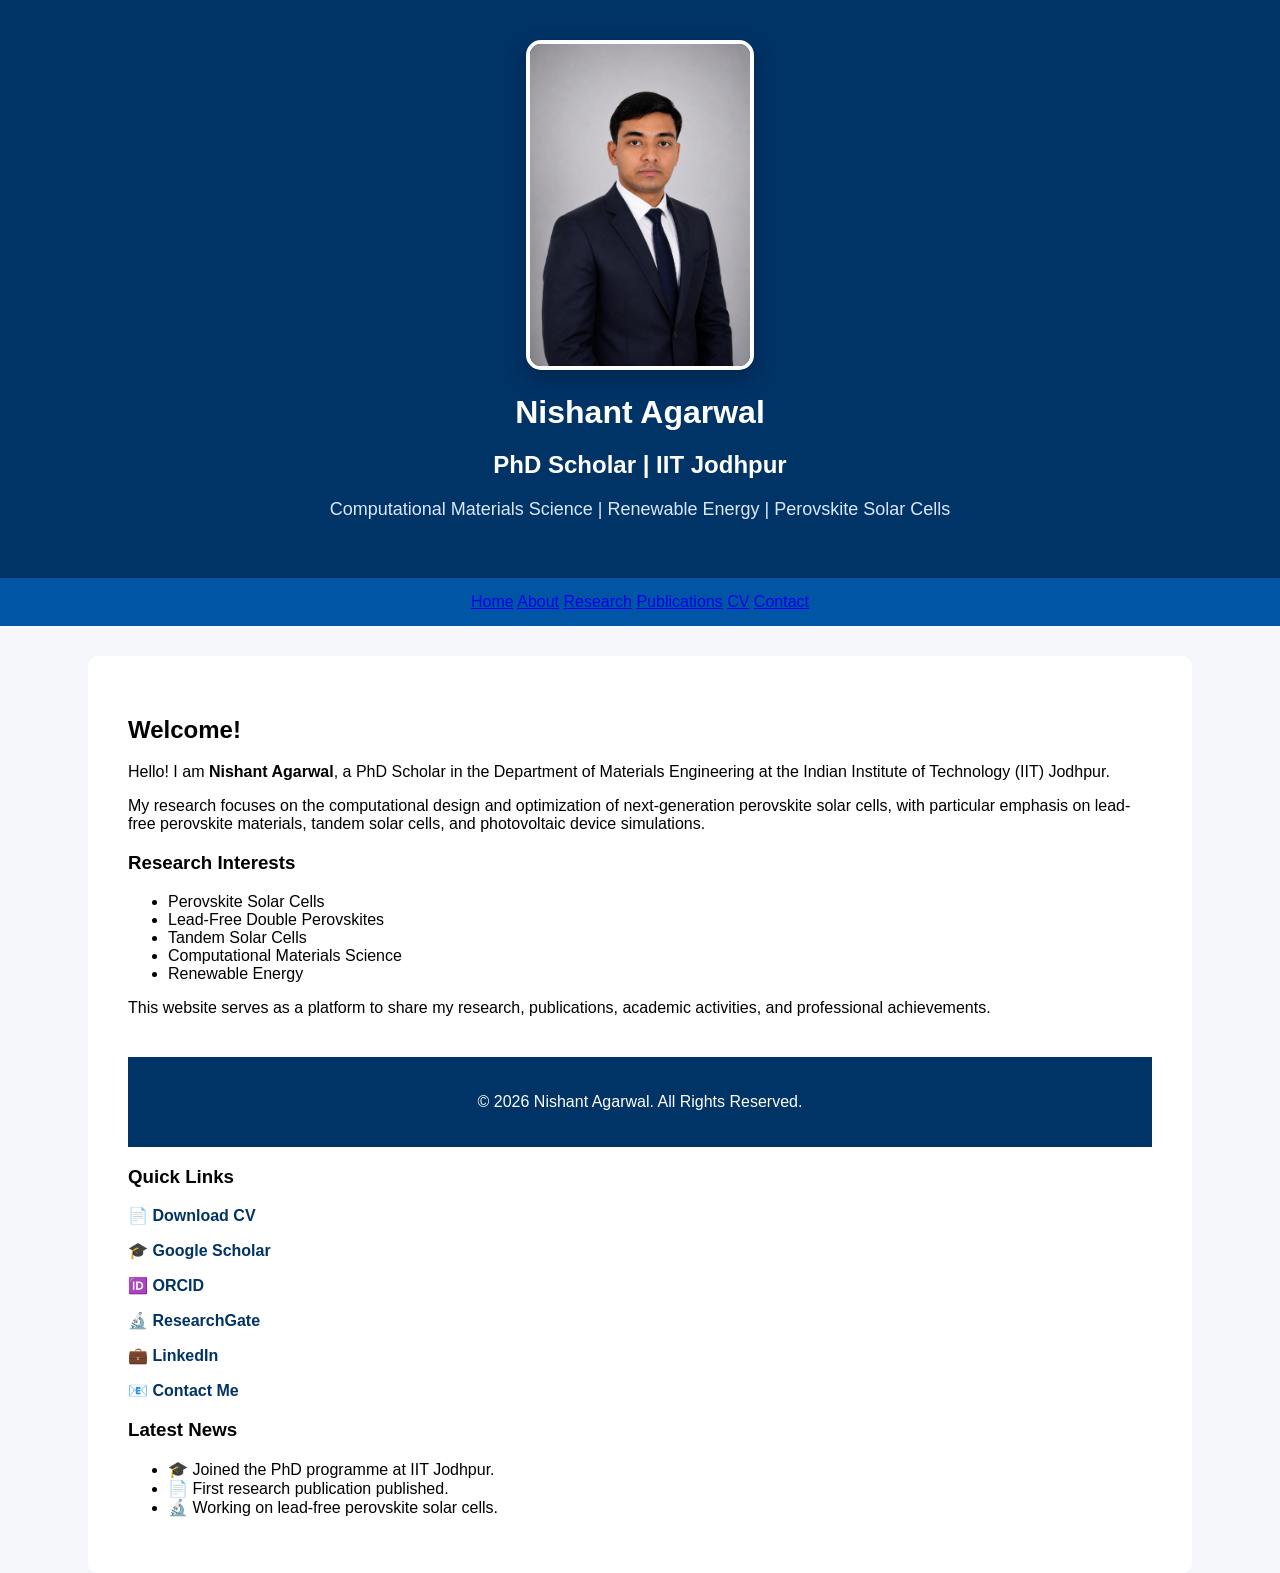
<file: index.html>
<!DOCTYPE html>
<html>

<head>
    <title>Nishant Agarwal</title>

    <link rel="stylesheet" href="style.css">
</head>

<body>

<header>

<img src="Nishant_photo_web.jpeg" class="profile-photo">

<h1>Nishant Agarwal</h1>

<h2>PhD Scholar | IIT Jodhpur</h2>

    <p>Computational Materials Science | Renewable Energy | Perovskite Solar Cells</p>

</header>

<nav>
    <a href="index.html">Home</a>
    <a href="about.html">About</a>
    <a href="research.html">Research</a>
    <a href="publications.html">Publications</a>
    <a href="cv.html">CV</a>
    <a href="contact.html">Contact</a>
</nav>

<section>

<h2>Welcome!</h2>

<p>
Hello! I am <b>Nishant Agarwal</b>, a PhD Scholar in the Department of Materials Engineering at the Indian Institute of Technology (IIT) Jodhpur.
</p>

<p>
My research focuses on the computational design and optimization of next-generation perovskite solar cells, with particular emphasis on lead-free perovskite materials, tandem solar cells, and photovoltaic device simulations.
</p>

<h3>Research Interests</h3>

<ul>

<li>Perovskite Solar Cells</li>

<li>Lead-Free Double Perovskites</li>

<li>Tandem Solar Cells</li>

<li>Computational Materials Science</li>

<li>Renewable Energy</li>

</ul>

<p>
This website serves as a platform to share my research, publications, academic activities, and professional achievements.
</p>
<footer>
     <p>© 2026 Nishant Agarwal. All Rights Reserved.</p>
</footer>
<h3>Quick Links</h3>

<p>
<a href="cv.html">📄 Download CV</a>
</p>

<p>
<a href="https://scholar.google.com/" target="_blank">🎓 Google Scholar</a>
</p>

<p>
<a href="https://orcid.org/" target="_blank">🆔 ORCID</a>
</p>

<p>
<a href="https://www.researchgate.net/" target="_blank">🔬 ResearchGate</a>
</p>

<p>
<a href="https://www.linkedin.com/" target="_blank">💼 LinkedIn</a>
</p>

<p>
<a href="contact.html">📧 Contact Me</a>
</p>
<h3>Latest News</h3>

<ul>

<li>🎓 Joined the PhD programme at IIT Jodhpur.</li>

<li>📄 First research publication published.</li>

<li>🔬 Working on lead-free perovskite solar cells.</li>

</ul>


</section>

</body>

</html>
</file>
<file: style.css>
body{
    background:#f5f7fa;
    font-family:Arial, Helvetica, sans-serif;
    margin:0;
}

header{
    background:#003366;
    color:white;
    text-align:center;
    padding:40px;
}

h1{
    margin:0;
}

nav{
    background:#0055a5;
    text-align:center;
    padding:15px;
}

nav a{
   nav a{
    color:white;
    text-decoration:none;
    margin:20px;
    font-weight:bold;
    transition:0.3s;
}

nav a:hover{
    color:#FFD700;
} 
}

section{
    width:80%;
    margin:auto;
    padding:40px;
    background:white;
    margin-top:30px;
    border-radius:10px;
}

.profile-photo{
    width:220px;
    height:auto;
    border-radius:15px;
    border:4px solid white;
    margin-bottom:20px;
    box-shadow:0 8px 20px rgba(0,0,0,0.25);
}

header p{
    margin-top:10px;
    font-size:18px;
    color:#d9e8ff;
}

footer{
    background:#003366;
    color:white;
    text-align:center;
    padding:20px;
    margin-top:40px;
}
section a{
    color:#003366;
    font-weight:bold;
    text-decoration:none;
}

section a:hover{
    color:#0055a5;
    text-decoration:underline;
}
</file>
